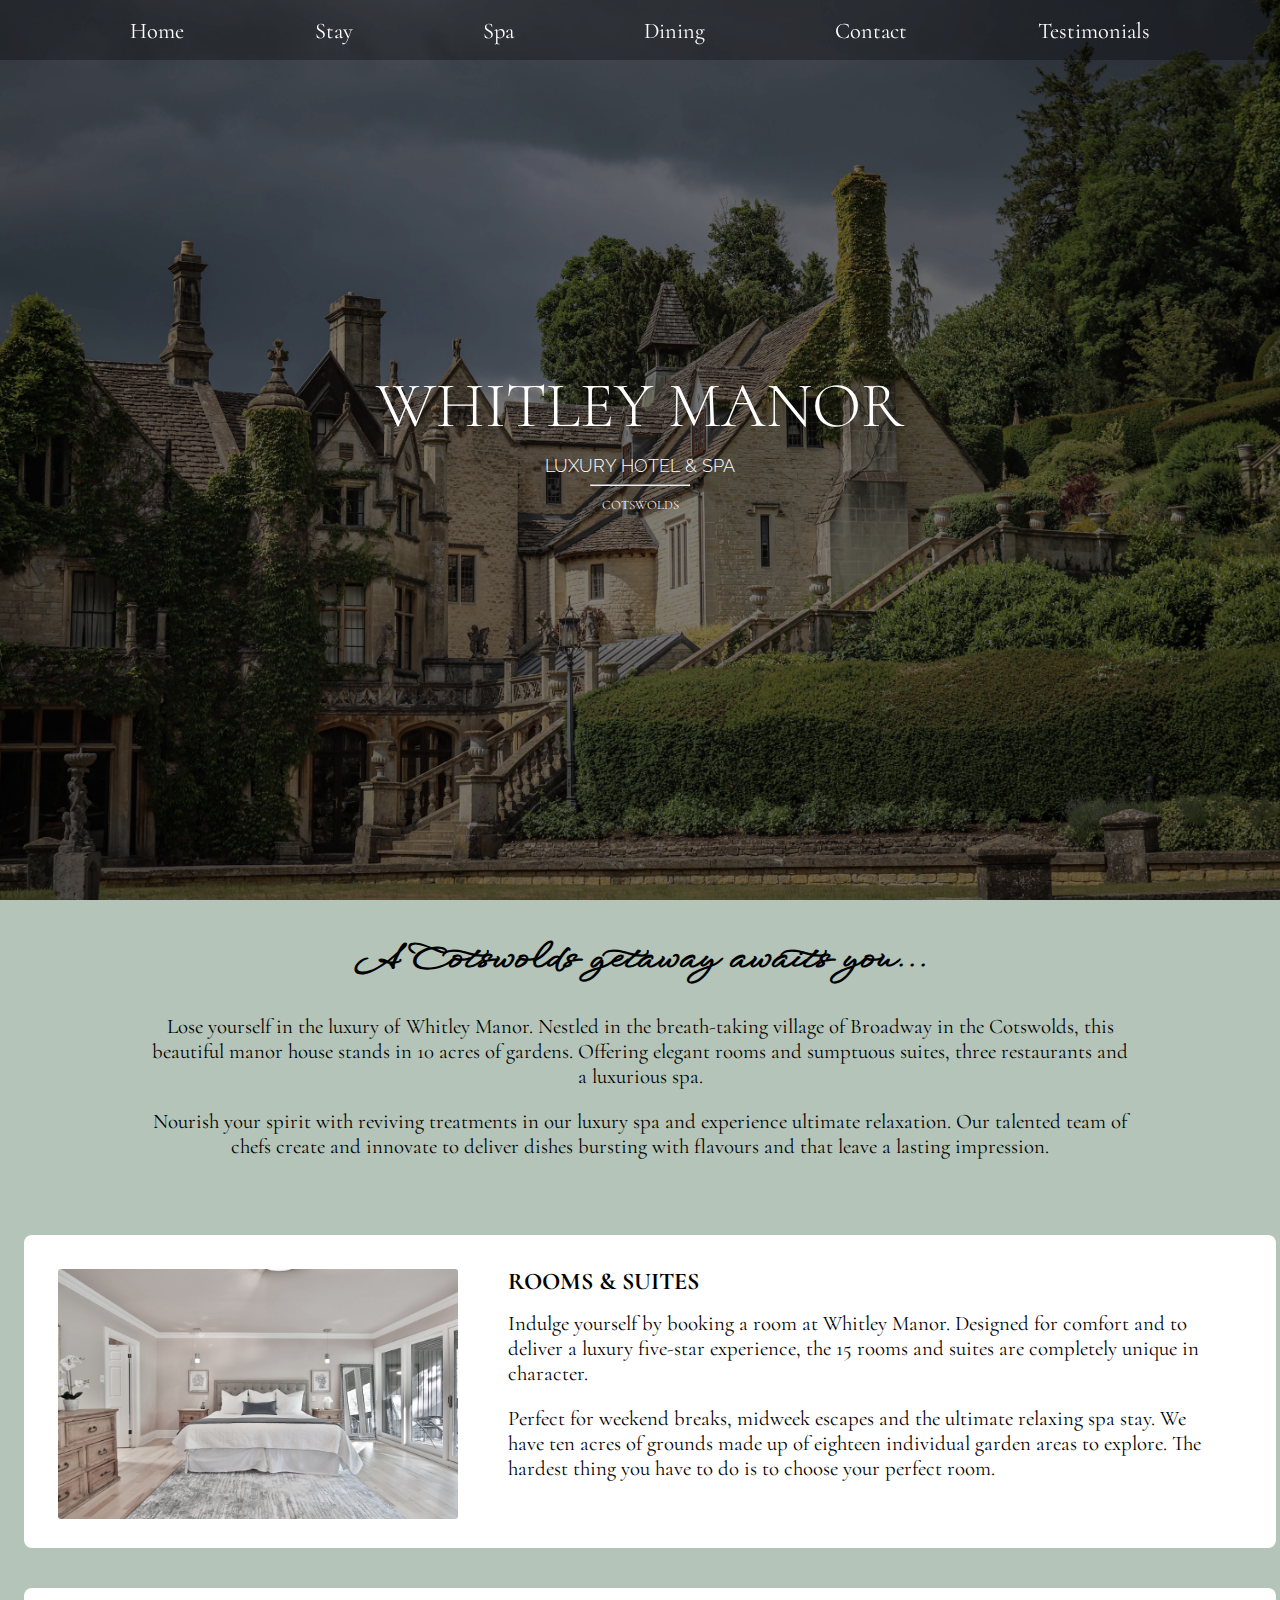
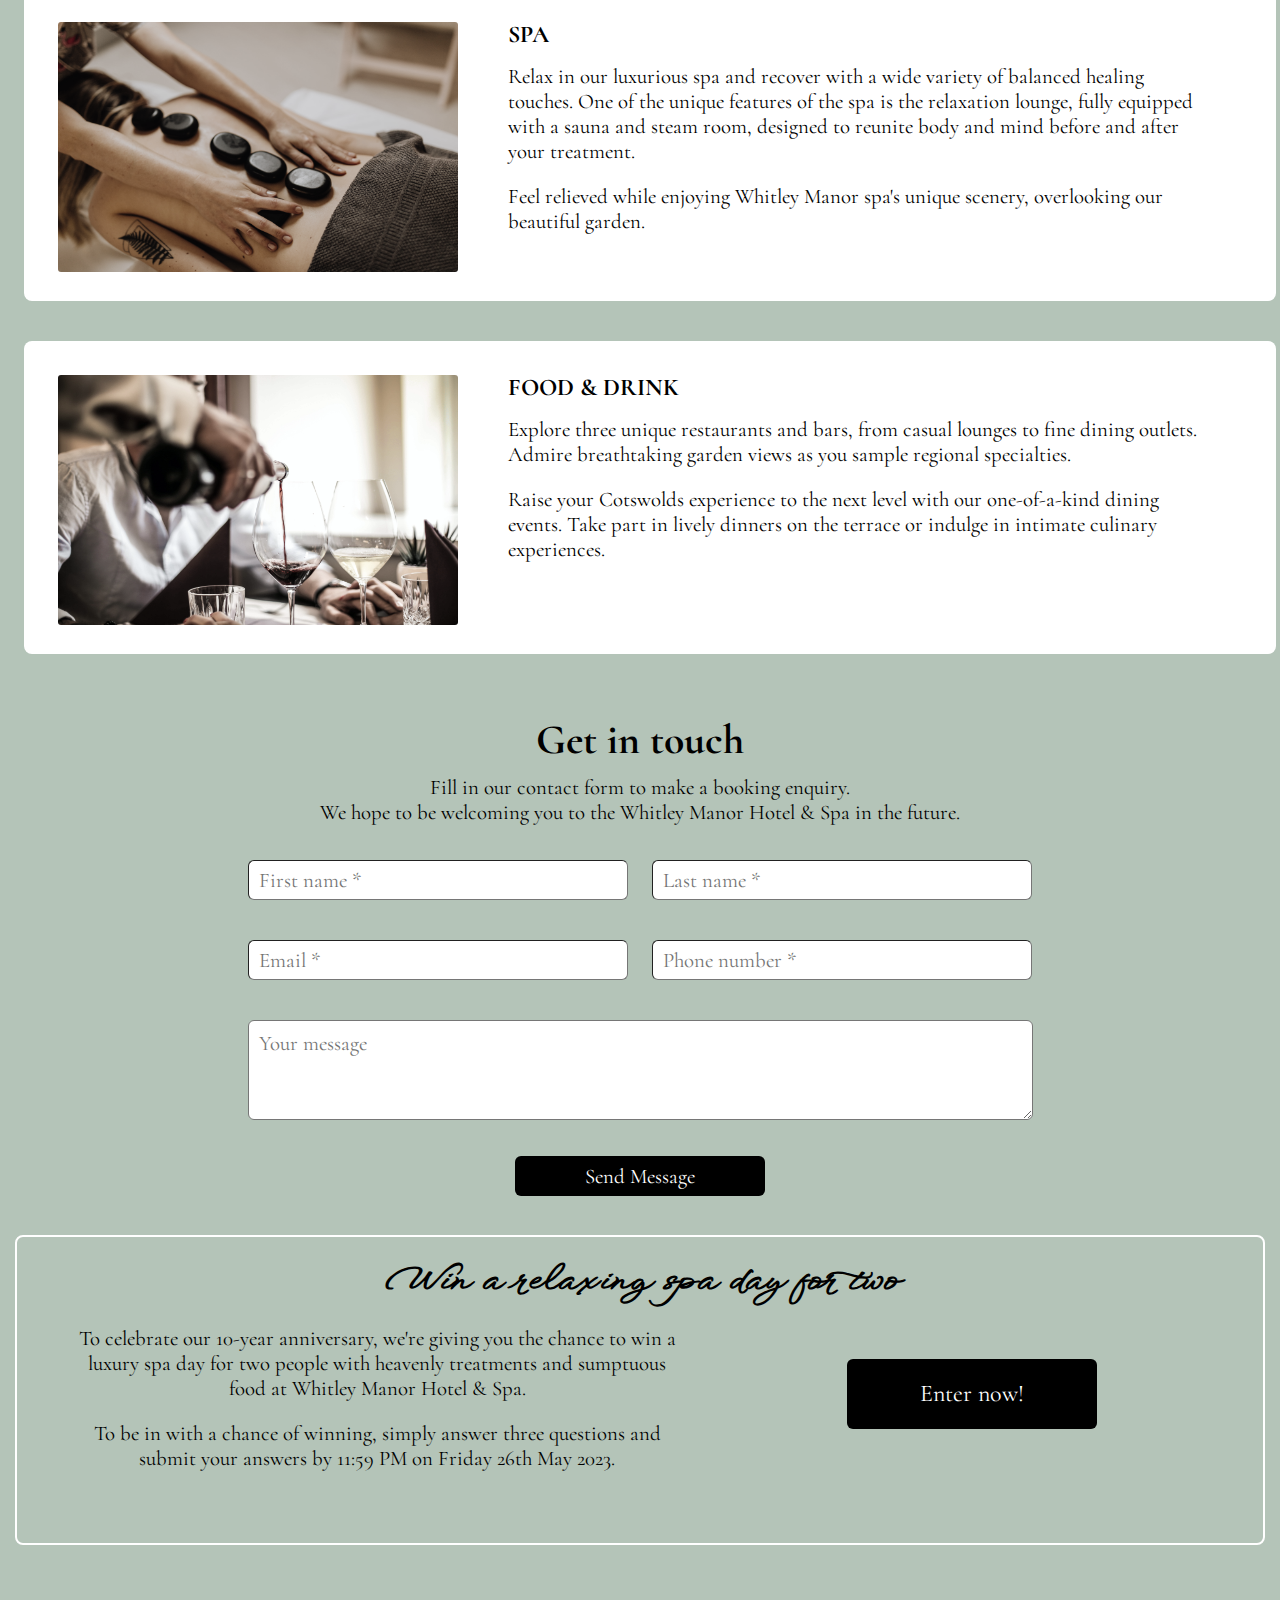
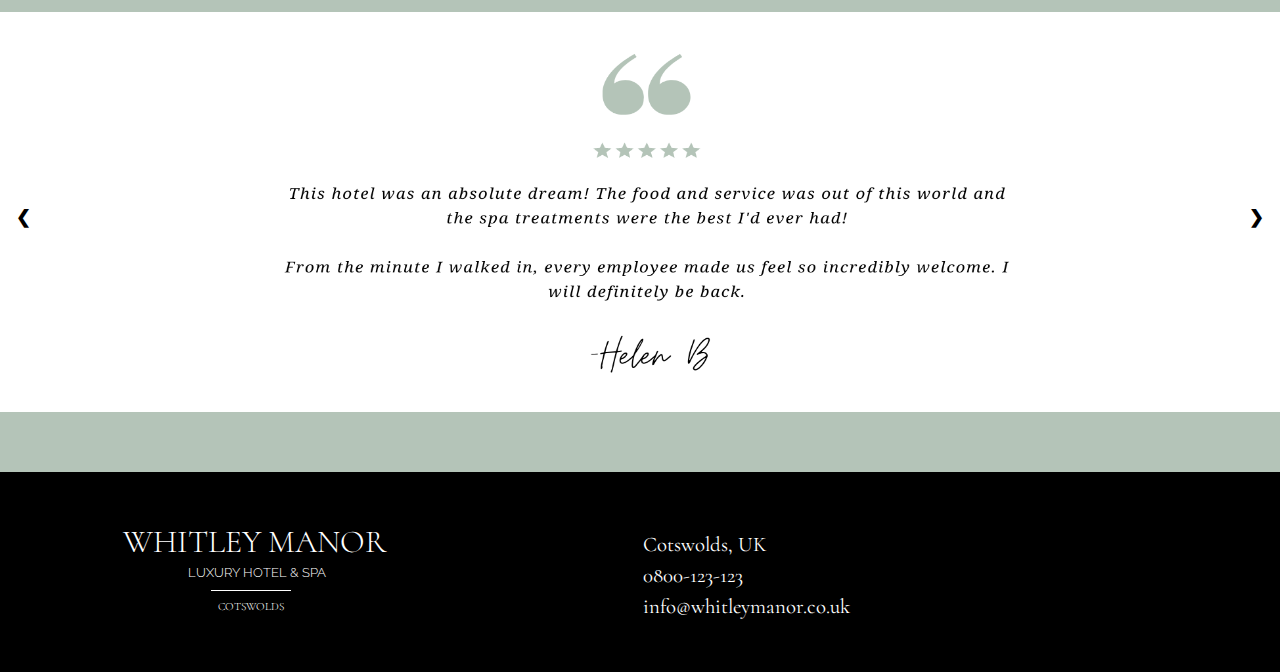
<file: index.html>
<!DOCTYPE html>
<html lang="en">
  <head>
    <meta charset="UTF-8" />
    <meta http-equiv="X-UA-Compatible" content="IE=edge" />
    <meta name="viewport" content="width=device-width, initial-scale=1.0" />
    <link rel="preconnect" href="https://fonts.googleapis.com" />
    <link rel="preconnect" href="https://fonts.gstatic.com" crossorigin />
    <link rel="stylesheet" />
    <link rel="preconnect" href="https://fonts.googleapis.com" />
    <link rel="preconnect" href="https://fonts.gstatic.com" crossorigin />
    <link
      href="https://fonts.googleapis.com/css2?family=Cormorant:wght@300;400;500&display=swap"
      rel="stylesheet"
    />
    <link rel="preconnect" href="https://fonts.googleapis.com" />
    <link rel="preconnect" href="https://fonts.gstatic.com" crossorigin />
    <link
      href="https://fonts.googleapis.com/css2?family=WindSong:wght@400;500&display=swap"
      rel="stylesheet"
    />
    <link rel="preconnect" href="https://fonts.googleapis.com" />
    <link rel="preconnect" href="https://fonts.gstatic.com" crossorigin />
    <link
      href="https://fonts.googleapis.com/css2?family=Raleway:wght@100;200;300;400;500;600&display=swap"
      rel="stylesheet"
    />
    <link
      rel="stylesheet"
      href="https://cdnjs.cloudflare.com/ajax/libs/font-awesome/6.3.0/css/all.min.css"
      integrity="sha512-SzlrxWUlpfuzQ+pcUCosxcglQRNAq/DZjVsC0lE40xsADsfeQoEypE+enwcOiGjk/bSuGGKHEyjSoQ1zVisanQ=="
      crossorigin="anonymous"
      referrerpolicy="no-referrer"
    />
    <title>Whitley Luxury Hotel & Spa</title>
    <!-- CSS LINK  -->
    <link rel="stylesheet" href="style.css" />
  </head>
  <body>
    <!-- SLIDESHOW  -->
    <div id="slideshow-container">
      <div class="slideshow fade-effect">
        <img src="./Images/manor.jpg" class="slide-img" alt="image-slideshow" />
      </div>
      <div class="slideshow fade-effect">
        <img
          src="./Images/inside jacuzzi.jpg"
          class="slide-img"
          alt="image-slideshow"
        />
      </div>
      <div class="slideshow fade-effect">
        <img
          src="./Images/hotel room.jpg"
          class="slide-img"
          alt="image-slideshow"
        />
      </div>
      <div class="slideshow fade-effect">
        <img
          src="./Images/massage.jpg"
          class="slide-img"
          alt="image-slideshow"
        />
      </div>
      <div class="slideshow fade-effect">
        <img src="./Images/wine.jpg" class="slide-img" alt="image-slideshow" />
      </div>
      <div class="slideshow fade-effect">
        <img
          src="./Images/products.jpg"
          class="slide-img"
          alt="image-slideshow"
        />
      </div>
      <div class="slideshow fade-effect">
        <img
          src="./Images/products 2.jpg"
          class="slide-img"
          alt="image-slideshow"
        />
      </div>
    </div>

    <!-- LOGO -->

    <div class="Whitley Manor">
      <h1 class="welcome">WHITLEY MANOR</h1>
      <h1 class="welcome-second-line">Luxury Hotel & Spa</h1>
      <hr />
      <p class="cotswolds">Cotswolds</p>
    </div>

    <!-- NAV BAR -->

    <nav class="nav">
      <a href="./index.html">Home</a>
      <a href="#stay-link-jump">Stay</a>
      <a href="#spa-link-jump">Spa</a>
      <a href="#dining-link-jump">Dining</a>
      <a href="#contact-link-jump">Contact</a>
      <a href="#testimonial-link-jump">Testimonials</a>
    </nav>

    <!-- ABOUT SECTION -->

    <div class="about" id="about">
      <h2 class="about-title" id="about-title">
        A Cotswolds getaway awaits you...
      </h2>
      <p class="about-text">
        Lose yourself in the luxury of Whitley Manor. Nestled in the
        breath-taking village of Broadway in the Cotswolds, this beautiful manor
        house stands in 10 acres of gardens. Offering elegant rooms and
        sumptuous suites, three restaurants and a luxurious spa.
      </p>
      <p class="about-text" id="stay-link-jump">
        Nourish your spirit with reviving treatments in our luxury spa and
        experience ultimate relaxation. Our talented team of chefs create and
        innovate to deliver dishes bursting with flavours and that leave a
        lasting impression.
      </p>
    </div>

    <!-- STAY / STAY / DINING -->

    <div class="explore" id="explore">
      <div class="explore-item">
        <div class="explore-container">
          <div class="image-left-side">
            <img
              class="explore-images slide-img"
              src="./Images/hotel room.jpg"
              alt="treatments"
            />
          </div>
          <div class="text-right-side">
            <h3>ROOMS & SUITES</h3>
            <p>
              Indulge yourself by booking a room at Whitley Manor. Designed for
              comfort and to deliver a luxury five-star experience, the 15 rooms
              and suites are completely unique in character.
            </p>
            <p id="spa-link-jump">
              Perfect for weekend breaks, midweek escapes and the ultimate
              relaxing spa stay. We have ten acres of grounds made up of
              eighteen individual garden areas to explore. The hardest thing you
              have to do is to choose your perfect room.
            </p>
          </div>
        </div>
      </div>

      <div class="explore-item">
        <div class="explore-container">
          <div class="image-left-side">
            <img
              class="explore-images slide-img"
              src="./Images/massage.jpg"
              alt="spa"
            />
          </div>
          <div class="text-right-side">
            <h3>SPA</h3>
            <p>
              Relax in our luxurious spa and recover with a wide variety of
              balanced healing touches. One of the unique features of the spa is
              the relaxation lounge, fully equipped with a sauna and steam room,
              designed to reunite body and mind before and after your treatment.
            </p>
            <p id="dining-link-jump">
              Feel relieved while enjoying Whitley Manor spa's unique scenery,
              overlooking our beautiful garden.
            </p>
          </div>
        </div>
      </div>

      <div class="explore-item">
        <div class="explore-container">
          <div class="image-left-side">
            <img
              class="explore-images slide-img"
              src="./Images/wine.jpg"
              alt="food-and-drink"
            />
          </div>
          <div class="text-right-side">
            <h3>FOOD & DRINK</h3>
            <p id="dining-link-jump">
              Explore three unique restaurants and bars, from casual lounges to
              fine dining outlets. Admire breathtaking garden views as you
              sample regional specialties.
            </p>
            <p>
              Raise your Cotswolds experience to the next level with our
              one-of-a-kind dining events. Take part in lively dinners on the
              terrace or indulge in intimate culinary experiences.
            </p>
          </div>
        </div>
      </div>
    </div>

    <div class="spacer"></div>

    <div id="contact-link-jump"></div>

    <!-- CONTACT FORM -->

    <div class="contact" id="contact">
      <h1 id="contact-title">Get in touch</h1>
      <p id="contact-subheader">
        Fill in our contact form to make a booking enquiry. <br />We hope to be
        welcoming you to the Whitley Manor Hotel & Spa in the future.
      </p>

      <form id="contact-form" autocomplete="on" onsubmit="showAlert()">
        <fieldset class="fieldset-1">
          <label id="first-name-label">
            <input
              id="first-name"
              type="text"
              required
              placeholder="First name *"
          /></label>

          <label id="last-name-label">
            <input
              id="last-name"
              type="text"
              required
              placeholder="Last name *"
          /></label>
        </fieldset>

        <fieldset class="fieldset-2">
          <label id="email-label">
            <input id="email" type="email" required placeholder="Email *"
          /></label>

          <label id="number-label">
            <input id="number" type="tel" required placeholder="Phone number *"
          /></label>
        </fieldset>

        <fieldset class="fieldset-3">
          <label id="message">
            <textarea placeholder="Your message"></textarea>
          </label>
        </fieldset>

        <fieldset class="button">
          <input id="button" type="submit" value="Send Message" />
        </fieldset>
      </form>
    </div>

    <!-- LINK TO QUESTIONNAIRE FOR FREE SPA -->

    <div class="questionnaire-box">
      <h2 class="questionnaire-heading">Win a relaxing spa day for two</h2>
      <div class="questionnaire-container">
        <div id="questionnaire-left">
          <p class="questionnaire-text">
            To celebrate our 10-year anniversary, we're giving you the chance to
            win a luxury spa day for two people with heavenly treatments and
            sumptuous food at Whitley Manor Hotel & Spa.
          </p>
          <p class="questionnaire-text">
            To be in with a chance of winning, simply answer three questions and
            submit your answers by 11:59 PM on Friday 26th May 2023.
          </p>
        </div>
        <div id="questionnaire-right">
          <a href="win-page.html"
            ><button id="questionnaire-button">Enter now!</button></a
          >
        </div>
      </div>
    </div>

    <div id="testimonial-link-jump"></div>

    <!-- TESTIMONIALS -->

    <div class="testimonial-container">
      <div class="mySlides fade">
        <img
          src="./Images/Testimonial_1.png"
          class="testimonial-img"
          alt="testimonial"
        />
      </div>

      <div class="mySlides fade">
        <img
          src="./Images/Testimonial_2.png"
          class="testimonial-img"
          alt="testimonial"
        />
      </div>

      <div class="mySlides fade">
        <img
          src="./Images/Testimonial_3.png"
          class="testimonial-img"
          alt="testimonial"
        />
      </div>

      <div class="mySlides fade">
        <img
          src="./Images/Testimonial_4.png"
          class="testimonial-img"
          alt="testimonial"
        />
      </div>

      <div class="mySlides fade">
        <img
          src="./Images/Testimonial_5.png"
          class="testimonial-img"
          alt="testimonial"
        />
      </div>

      <a class="prev" onclick="plusSlides(-1)">❮</a>
      <a class="next" onclick="plusSlides(1)">❯</a>
    </div>
    <br />

    <!-- FOOTER -->

    <footer class="footer">
      <div class="logo">
        <h1 class="footer-whitley">WHITLEY MANOR</h1>
        <h1 class="footer-whitley-second-line">Luxury HOTEL & Spa</h1>
        <div id="footer-line"></div>
        <p class="footer-cotswolds">COTSWOLDS</p>
      </div>
      <div class="get-in-touch">
        <div class="icon-info" id="icon-info">
          <i class="fa-solid fa-location-dot"></i>
          <p class="contact-info">Cotswolds, UK</p>
        </div>
        <div class="icon-info" id="icon-info">
          <i class="fa-solid fa-phone"></i>
          <p class="contact-info">0800-123-123</p>
        </div>
        <div class="icon-info" id="icon-info">
          <i class="fa-sharp fa-solid fa-envelope"></i>
          <div>
            <p class="contact-info">info@whitleymanor.co.uk</p>
          </div>
        </div>
      </div>

      <div class="follow-us">
        <a class="icon-link" href="https://www.facebook.com/" target="_blank"
          ><i class="fa-brands fa-square-facebook"></i
        ></a>
        <a class="icon-link" href="https://www.instagram.com/" target="_blank"
          ><i class="fa-brands fa-instagram"></i
        ></a>
        <a class="icon-link" href="https://twitter.com/" target="_blank"
          ><i class="fa-brands fa-square-twitter"></i
        ></a>
        <a class="icon-link" href="https://www.tiktok.com/en/" target="_blank"
          ><i class="fa-brands fa-tiktok"></i
        ></a>
      </div>
    </footer>

    <script src="myscript.js"></script>
  </body>
</html>
</file>
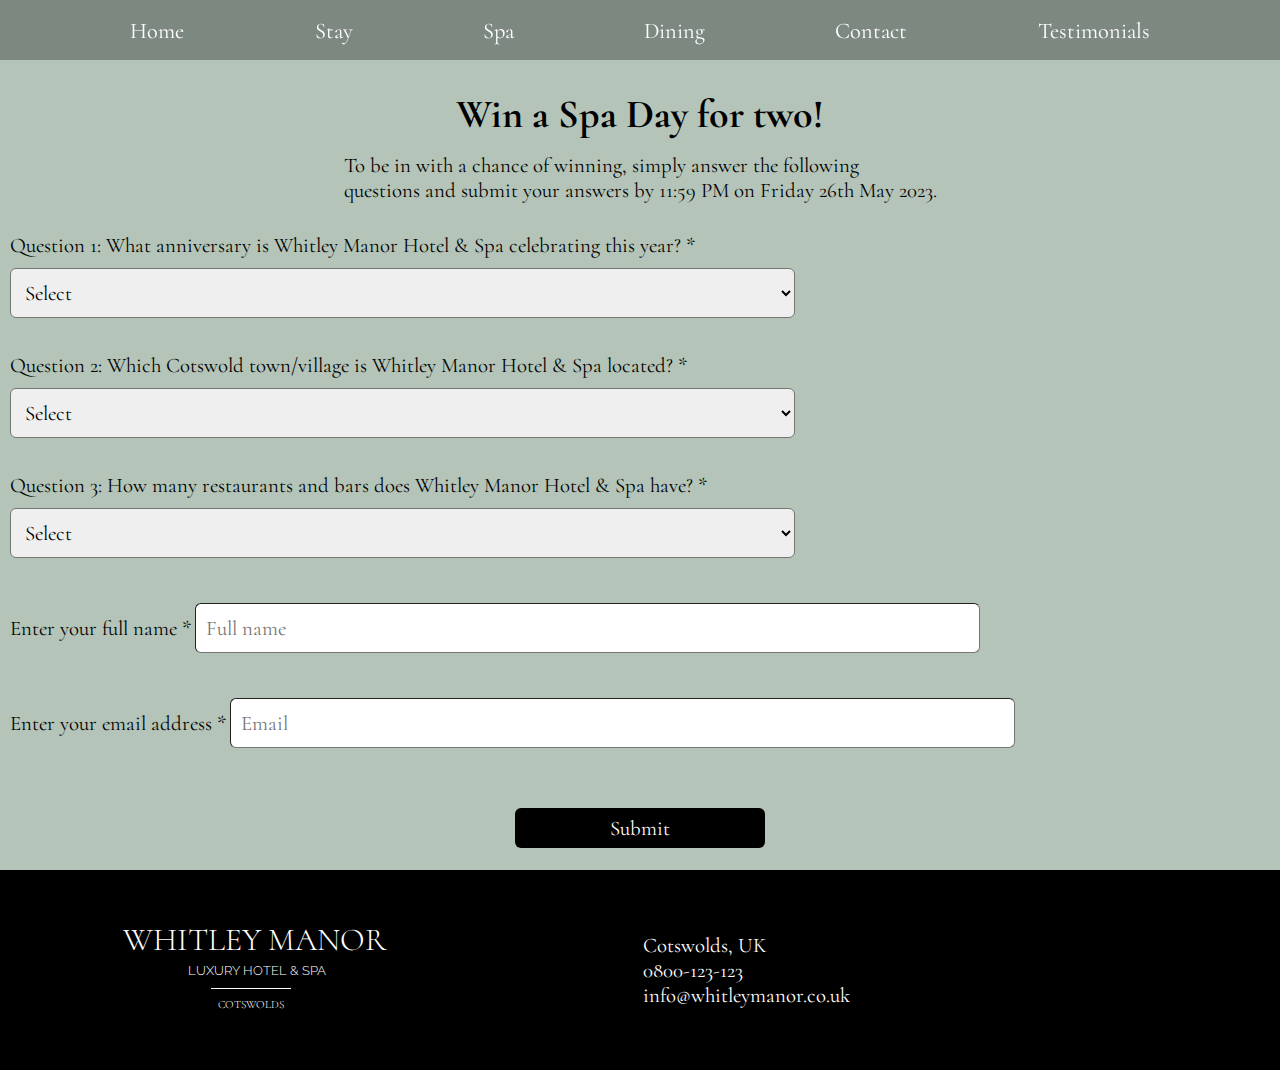
<file: win-page.html>
<!DOCTYPE html>
<html lang="en">
  <head>
    <meta charset="UTF-8" />
    <meta http-equiv="X-UA-Compatible" content="IE=edge" />
    <meta name="viewport" content="width=device-width, initial-scale=1.0" />
    <link rel="preconnect" href="https://fonts.googleapis.com" />
    <link rel="preconnect" href="https://fonts.gstatic.com" crossorigin />
    <link rel="stylesheet" />
    <link rel="preconnect" href="https://fonts.googleapis.com" />
    <link rel="preconnect" href="https://fonts.gstatic.com" crossorigin />
    <link
      href="https://fonts.googleapis.com/css2?family=Cormorant:wght@300;400;500&display=swap"
      rel="stylesheet"
    />
    <link rel="preconnect" href="https://fonts.googleapis.com" />
    <link rel="preconnect" href="https://fonts.gstatic.com" crossorigin />
    <link
      href="https://fonts.googleapis.com/css2?family=WindSong:wght@400;500&display=swap"
      rel="stylesheet"
    />
    <link rel="preconnect" href="https://fonts.googleapis.com" />
    <link rel="preconnect" href="https://fonts.gstatic.com" crossorigin />
    <link
      href="https://fonts.googleapis.com/css2?family=Raleway:wght@100;200;300;400;500;600&display=swap"
      rel="stylesheet"
    />
    <link
      rel="stylesheet"
      href="https://cdnjs.cloudflare.com/ajax/libs/font-awesome/6.3.0/css/all.min.css"
      integrity="sha512-SzlrxWUlpfuzQ+pcUCosxcglQRNAq/DZjVsC0lE40xsADsfeQoEypE+enwcOiGjk/bSuGGKHEyjSoQ1zVisanQ=="
      crossorigin="anonymous"
      referrerpolicy="no-referrer"
    />
    <title>Whitley Luxury Hotel & Spa</title>
    <!-- BOOTSTRAP LINK -->
    <link
      href="https://cdn.jsdelivr.net/npm/bootstrap@5.3.0-alpha3/dist/css/bootstrap.min.css"
      rel="stylesheet"
      integrity="sha384-KK94CHFLLe+nY2dmCWGMq91rCGa5gtU4mk92HdvYe+M/SXH301p5ILy+dN9+nJOZ"
      crossorigin="anonymous"
    />
    <!-- CSS LINK  -->
    <link rel="stylesheet" href="style.css" />
  </head>
  <body>
    <!-- NAV BAR -->

    <nav class="nav">
      <a href="./index.html">Home</a>
      <a href="./index.html">Stay</a>
      <a href="./index.html">Spa</a>
      <a href="./index.html">Dining</a>
      <a href="./index.html">Contact</a>
      <a href="./index.html">Testimonials</a>
    </nav>

    <!-- QUESTIONNAIRE-->

    <div class="win-container" id="contact">
      <h1 id="win-title">Win a Spa Day for two!</h1>
      <p id="win-subheader" class="text-center">
        To be in with a chance of winning, simply answer the following <br />
        questions and submit your answers by 11:59 PM on Friday 26th May 2023.
      </p>

      <!-- FORM -->

      <form
        id="contact-form"
        class="d-flex flex-column"
        autocomplete="on"
        onsubmit="showAlertForWin()"
      >
        <fieldset class="d-flex flex-column">
          <label id="question-1-label">
            Question 1: What anniversary is Whitley Manor Hotel & Spa
            celebrating this year? *
          </label>
          <select name="question-1" id="question-1" required>
            <option value="question-one" selected disabled>Select</option>
            <option value="1 year">1-year anniversary</option>
            <option value="5 years">5-year anniversary</option>
            <option value="10 years">10-year anniversary</option>
            <option value="20 years">20-year anniversary</option>
            <option value="50 years">50-year anniversary</option>
          </select>
        </fieldset>

        <fieldset class="d-flex flex-column">
          <label id="question-2-label"
            >Question 2: Which Cotswold town/village is Whitley Manor Hotel &
            Spa located? *
          </label>
          <select name="question-2" id="question-2" required>
            <option value="question-two" selected disabled>Select</option>
            <option value="Bibury">Bibury</option>
            <option value="Broadway">Broadway</option>
            <option value="Burford">Burford</option>
            <option value="Stow-on-the-Wold">Stow-on-the-Wold</option>
            <option value="Tetbury">Tetbury</option>
          </select>
        </fieldset>

        <fieldset class="d-flex flex-column">
          <label id="question-3-label"
            >Question 3: How many restaurants and bars does Whitley Manor Hotel
            & Spa have? *</label
          >
          <select name="question-3" id="question-3" required>
            <option value="question-three" selected disabled>Select</option>
            <option value="1">1</option>
            <option value="2">2</option>
            <option value="3">3</option>
            <option value="4">4</option>
            <option value="5">5</option>
          </select>
        </fieldset>

        <fieldset class="d-flex flex-column">
          <label id="full-name-label">Enter your full name *</label>
          <input id="full-name" type="text" required placeholder="Full name" />
        </fieldset>

        <fieldset class="d-flex flex-column">
          <label id="email-address-label">Enter your email address *</label>
          <input id="email-address" type="email" required placeholder="Email" />
        </fieldset>

        <fieldset class="button">
          <input id="button" type="submit" value="Submit" />
        </fieldset>
      </form>
    </div>

    <!-- FOOTER -->

    <footer class="footer" id="win-footer">
      <div class="logo">
        <h1 class="footer-whitley">WHITLEY MANOR</h1>
        <h1 class="footer-whitley-second-line">Luxury HOTEL & Spa</h1>
        <div id="footer-line"></div>
        <p class="footer-cotswolds">COTSWOLDS</p>
      </div>

      <div class="get-in-touch">
        <div class="icon-info">
          <i class="fa-solid fa-location-dot"></i>
          <p class="contact-info">Cotswolds, UK</p>
        </div>
        <div class="icon-info">
          <i class="fa-solid fa-phone"></i>
          <p class="contact-info">0800-123-123</p>
        </div>
        <div class="icon-info">
          <i class="fa-sharp fa-solid fa-envelope"></i>
          <div>
            <p class="contact-info">info@whitleymanor.co.uk</p>
          </div>
        </div>
      </div>

      <div class="follow-us">
        <a class="icon-link" href="https://www.facebook.com/" target="_blank"
          ><i class="fa-brands fa-square-facebook"></i
        ></a>
        <a class="icon-link" href="https://www.instagram.com/" target="_blank"
          ><i class="fa-brands fa-instagram"></i
        ></a>
        <a class="icon-link" href="https://twitter.com/" target="_blank"
          ><i class="fa-brands fa-square-twitter"></i
        ></a>
        <a class="icon-link" href="https://www.tiktok.com/en/" target="_blank"
          ><i class="fa-brands fa-tiktok"></i
        ></a>
      </div>
    </footer>
    <!-- BOOTSTRAP LINK -->
    <link
      href="https://cdn.jsdelivr.net/npm/bootstrap@5.3.0-alpha3/dist/css/bootstrap.min.css"
      rel="stylesheet"
      integrity="sha384-KK94CHFLLe+nY2dmCWGMq91rCGa5gtU4mk92HdvYe+M/SXH301p5ILy+dN9+nJOZ"
      crossorigin="anonymous"
    />
    <!-- JS LINK -->
    <script src="myscript.js"></script>
  </body>
</html>
</file>
<file: style.css>
/* OVERALL  */

* {
  margin: 0;
  padding: 0;
  box-sizing: border-box;
  font-family: "Cormorant", serif;
  font-size: 16px;
}

html {
  scroll-behavior: smooth;
}

body {
  width: 100%;
  height: auto;
  background-color: #b4c4b8 !important;
}

/* IMAGE HEADER SLIDESHOW  */

.slide-img {
  width: 100%;
  height: 100vh;
  filter: grayscale(30%) brightness(50%);
}

.slideshow {
  display: none;
}

.slideshow-container {
  max-width: 100vw;
  position: relative;
  margin: auto;
}

.fade-effect {
  animation-name: fade;
  animation-duration: 4s;
}

@keyframes fade {
  from {
    opacity: 0.4;
  }
  to {
    opacity: 1;
  }
}

/* IMAGE HEADER LOGO */

.welcome,
.welcome-second-line,
hr,
.cotswolds {
  position: absolute;
  top: 45%;
  left: 50%;
  transform: translate(-50%, -50%);
  font-size: 4rem;
  font-weight: 100;
  color: white;
  text-align: center;
}

.welcome-second-line {
  margin-top: 60px;
  font-size: 1.1rem;
  text-transform: uppercase;
  font-family: "Raleway", sans-serif;
  font-weight: 300;
}

hr {
  margin-top: 80px;
  height: 0.8px;
  width: 100px;
  background-color: white;
}

.cotswolds {
  margin-top: 100px;
  font-size: 0.8rem;
  text-transform: uppercase;
  font-family: "Cormorant", serif;
  font-weight: 300;
}

/* NAV BAR */

.nav {
  display: flex;
  justify-content: space-evenly;
  align-items: center;
  height: 60px;
  background-color: rgba(
    0,
    0,
    0,
    0.3
  ); /* alternative background: transparent; */
  overflow: hidden;
  position: fixed;
  top: 0;
  width: 100%;
  z-index: 2;
}

.nav > a {
  text-decoration: none;
  font-size: 1.4rem;
  color: white;
  position: relative;
}

.nav > a:before {
  content: "";
  position: absolute;
  cursor: pointer;
  left: 0;
  bottom: 0;
  width: 0;
  height: 1px;
  background-color: white;
  transition: width 0.5s;
}

.nav > a:hover:before {
  width: 100%;
}

/* ABOUT SECTION  */

.about {
  display: flex;
  flex-direction: column;
  justify-content: center;
  align-items: center;
}

.about-title {
  font-size: 2.2rem;
  padding: 30px;
  font-family: "WindSong", cursive;
}

.about-text {
  padding: 0 150px;
  text-align: center;
  margin-bottom: 20px;
  font-size: 1.3rem;
}

/* EXPLORE SECTION - SUITES, SPA, TREATMENTS, DINING */

.explore {
  display: flex;
  flex-direction: column;
  padding: 24px;
  width: 1300px;
  height: 360px;
  border-radius: 8px;
  gap: 40px;
  margin: 2rem auto;
}

.explore-item {
  flex: 0 0 100%;
  padding: 24px;
  border-radius: 8px;
  background-color: white;
}

.explore-container {
  display: flex;
  flex-direction: row;
}

.explore-images {
  width: 400px;
  height: 250px;
  margin-top: 10px;
  margin-left: 10px;
  border-radius: 3px;
  filter: grayscale(50%);
  z-index: 1;
}

.text-right-side {
  padding: 8px 30px 10px 50px;
}

h3 {
  padding-bottom: 15px;
  font-size: 1.5rem;
}

.text-right-side > p {
  padding-right: 20px;
  margin-bottom: 20px;
  font-size: 1.3rem;
}

.spacer {
  color: #b4c4b8;
  height: 680px;
  width: 5px;
}

/* QUESTIONNAIRE SECTION */

.questionnaire-box {
  display: flex;
  flex-direction: column;
  margin: 10px auto;
  width: 1250px;
  height: 310px;
  border-radius: 8px;
  border: 2px solid white;
}

.questionnaire-heading {
  font-size: 2.2rem;
  margin: 20px;
  font-family: "WindSong", cursive;
  text-align: center;
}

.questionnaire-container {
  display: flex;
  flex-direction: row;
  width: 1300px;
}

.questionnaire-text {
  width: 600px;
  margin: 0 60px;
  text-align: center;
  margin-bottom: 20px;
  font-size: 1.3rem;
}

#questionnaire-right {
  display: flex;
  align-items: center;
  justify-content: center;
  margin-left: 110px;
}

#questionnaire-button {
  width: 250px;
  height: 70px;
  margin-bottom: 30px;
  border-radius: 6px;
  border: none;
  font-size: 1.5rem;
  background-color: black;
  color: white;
}

#questionnaire-button:hover {
  background-color: rgba(0, 0, 0, 0.7);
  cursor: pointer;
}

/* CONTACT US SECTION */

#contact {
  display: flex;
  flex-direction: column;
  justify-content: top;
  align-items: center;
  height: 540px;
}

#contact-title {
  font-size: 2rem;
  margin-top: 20px;
}

fieldset {
  border: none;
  padding: 10px;
}

#contact-form {
  display: flex;
  flex-wrap: wrap;
  flex-direction: column;
}

#contact-title {
  font-size: 2.6rem;
  padding: 10px;
}

#contact-subheader {
  text-align: center;
  font-size: 1.3rem;
  margin-bottom: 15px;
}

#first-name,
#last-name,
#email,
#number {
  width: 380px;
  height: 40px;
  margin: 10px;
  padding: 10px;
  border-radius: 6px;
  border-width: 0.5px;
  font-size: 1.3rem;
}

textarea {
  width: 785px;
  height: 100px;
  justify-content: center;
  margin: 10px;
  padding: 10px;
  border-width: 0.5px;
  border-radius: 6px;
}

input::placeholder,
textarea::placeholder {
  font-size: 1.3rem;
}

.button {
  display: flex;
  justify-content: center;
  align-items: center;
}

#button {
  width: 250px;
  height: 40px;
  border-radius: 6px;
  border: none;
  font-size: 1.3rem;
  background-color: black;
  color: white;
}

#button:hover {
  background-color: rgba(0, 0, 0, 0.7);
  cursor: pointer;
}

/* WIN PAGE */

#win-title {
  font-size: 2.5rem;
  margin-top: 90px;
}

#win-subheader {
  font-size: 1.3rem;
  margin-top: 15px;
  margin-bottom: 20px;
}

#question-1,
#question-2,
#question-3,
#full-name,
#email-address {
  width: 785px;
  height: 50px;
  padding: 10px;
  margin-top: 10px;
  margin-bottom: 15px;
  border-radius: 6px;
  border-width: 0.5px;
  font-size: 1.3rem;
}

#email-address {
  margin-bottom: 40px;
}

label {
  font-size: 1.3rem;
}

#win-footer {
  margin-top: 330px;
}

#contact-link-jump {
  height: 2px;
  width: 50px;
  background-color: #b4c4b8;
}

/* TESTIMONIALS */

#testimonial-link-jump {
  height: 2px;
  width: 50px;
  background-color: #b4c4b8;
}

.mySlides {
  display: none;
}

.testimonial-img {
  vertical-align: middle;
  display: block;
  margin-left: auto;
  margin-right: auto;
  width: 900px;
  height: 400px;
  padding: 20px 0px;
}

.testimonial-container {
  max-width: 100vw;
  position: relative;
  margin: auto;
  margin-top: 55px;
  background-color: white;
}

.prev,
.next {
  cursor: pointer;
  position: absolute;
  top: 50%;
  width: auto;
  padding: 16px;
  margin-top: -22px;
  color: black;
  font-weight: bold;
  font-size: 18px;
  transition: 0.6s ease;
  border-radius: 0 3px 3px 0;
  user-select: none;
}

.next {
  right: 0;
  border-radius: 3px 0 0 3px;
}

.prev:hover,
.next:hover {
  background-color: rgba(0, 0, 0, 0.3);
}

.fade {
  animation-name: fade-testimonial;
  animation-duration: 1.5s;
}

@keyframes fade-testimonial {
  from {
    opacity: 0.4;
  }
  to {
    opacity: 1;
  }
}

/* FOOTER SECTION - LEFT */

.footer {
  background-color: black;
  color: white;
  width: 100%;
  height: 200px;
  display: flex;
  justify-content: space-around;
  align-items: items;
  margin-top: 40px;
}

.logo {
  margin-top: 50px;
  margin-bottom: 10px;
}

.footer-whitley {
  font-size: 2rem;
  font-weight: 100;
  margin: 0px;
}

.footer-whitley-second-line {
  font-size: 0.8rem;
  text-transform: uppercase;
  font-family: "Raleway", sans-serif;
  font-weight: 300;
  padding-left: 65px;
  padding-top: 4px;
  margin: 0px;
}

#footer-line {
  height: 0.1px;
  width: 80px;
  background-color: white;
  margin-left: 88px;
  margin-top: 10px;
}

.footer-cotswolds {
  font-size: 0.7rem;
  text-transform: uppercase;
  font-family: "Cormorant", serif;
  font-weight: 300;
  padding-left: 95px;
  padding-top: 10px;
}

/* FOOTER SECTION - MIDDLE */

.get-in-touch {
  display: flex;
  flex-direction: column;
  justify-content: center;
}

.icon-info {
  display: flex;
  justify-content: left;
  align-items: center;
}

#icon-info {
  margin-top: 6px;
}

.contact-info {
  font-size: 1.3rem;
  margin: 0px;
}

.fa-solid {
  margin-right: 10px;
}

/* FOOTER SECTION - RIGHT */

.follow-us {
  display: flex;
  justify-content: center;
  align-items: center;
  gap: 20px;
}

.fa-brands {
  font-size: 2rem;
}

.icon-link {
  color: inherit;
  text-decoration: none;
}

.icon-link:hover {
  opacity: 70%;
}
</file>
